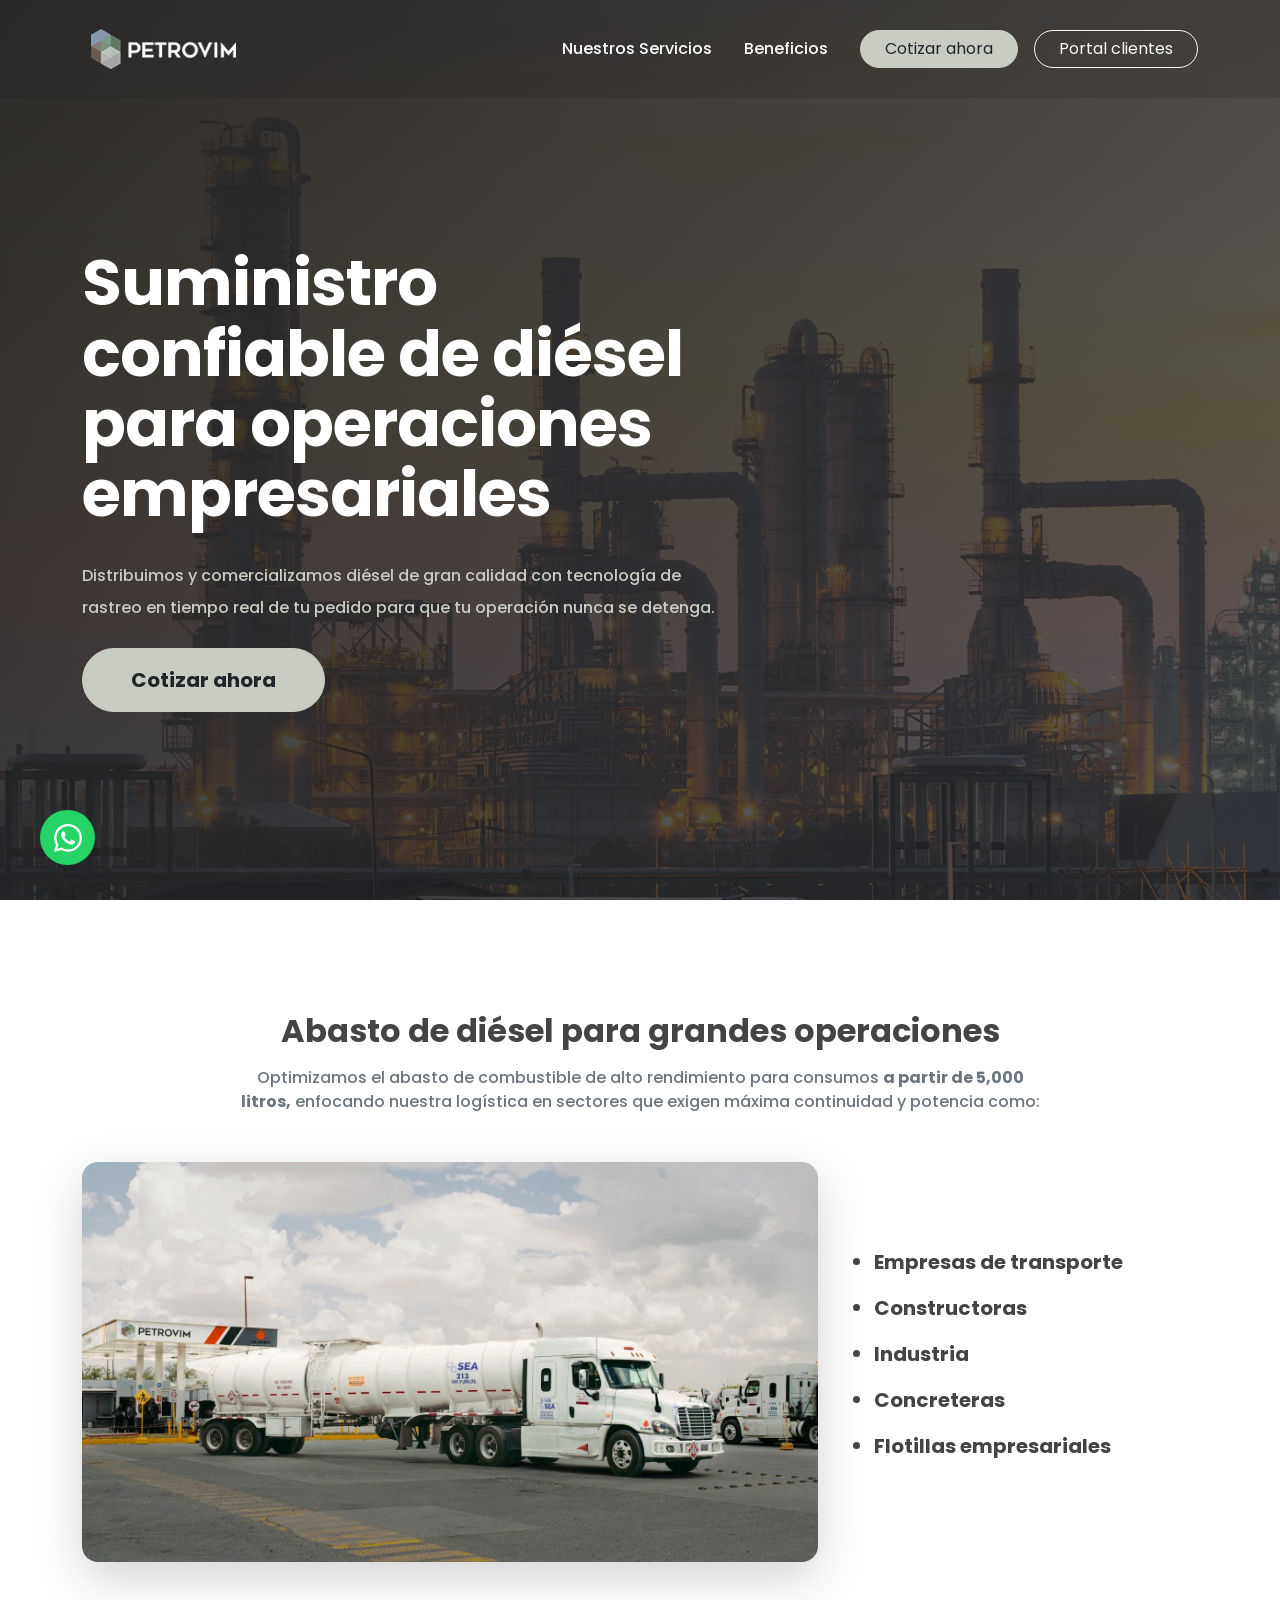
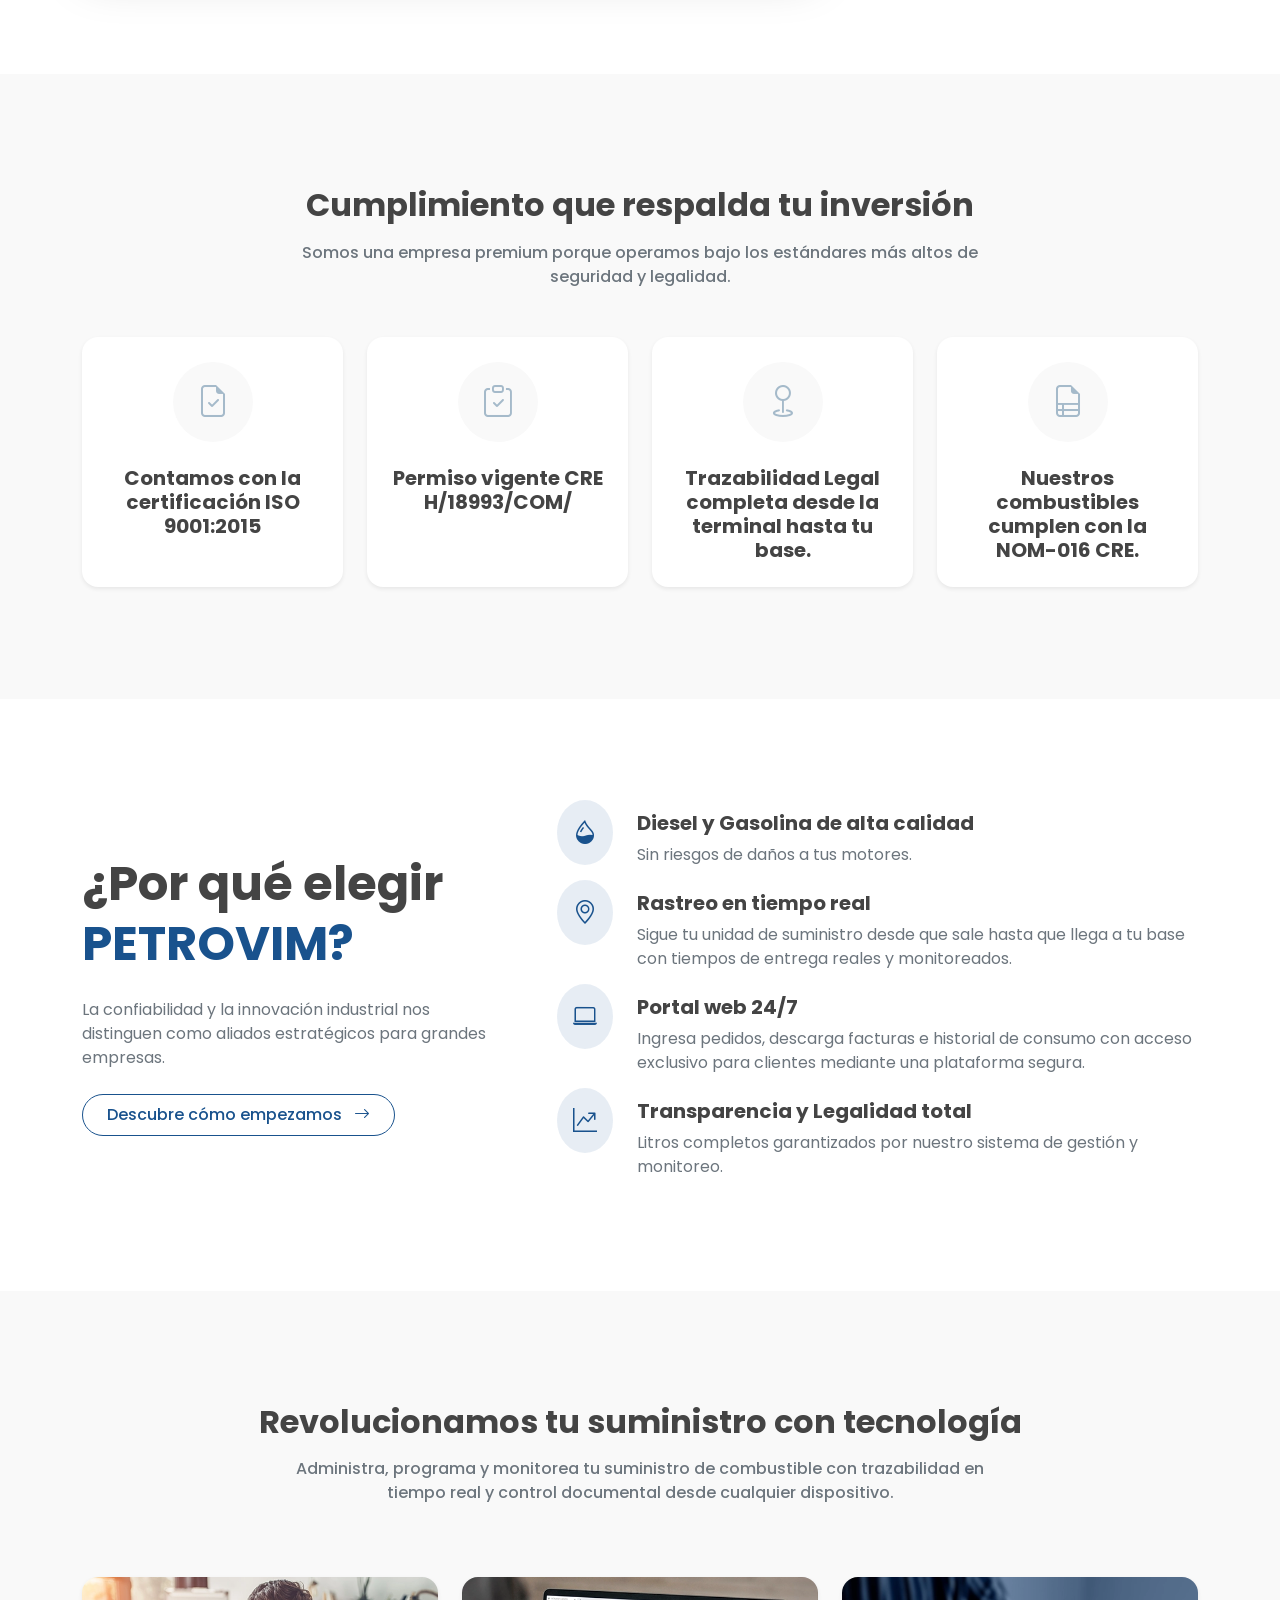
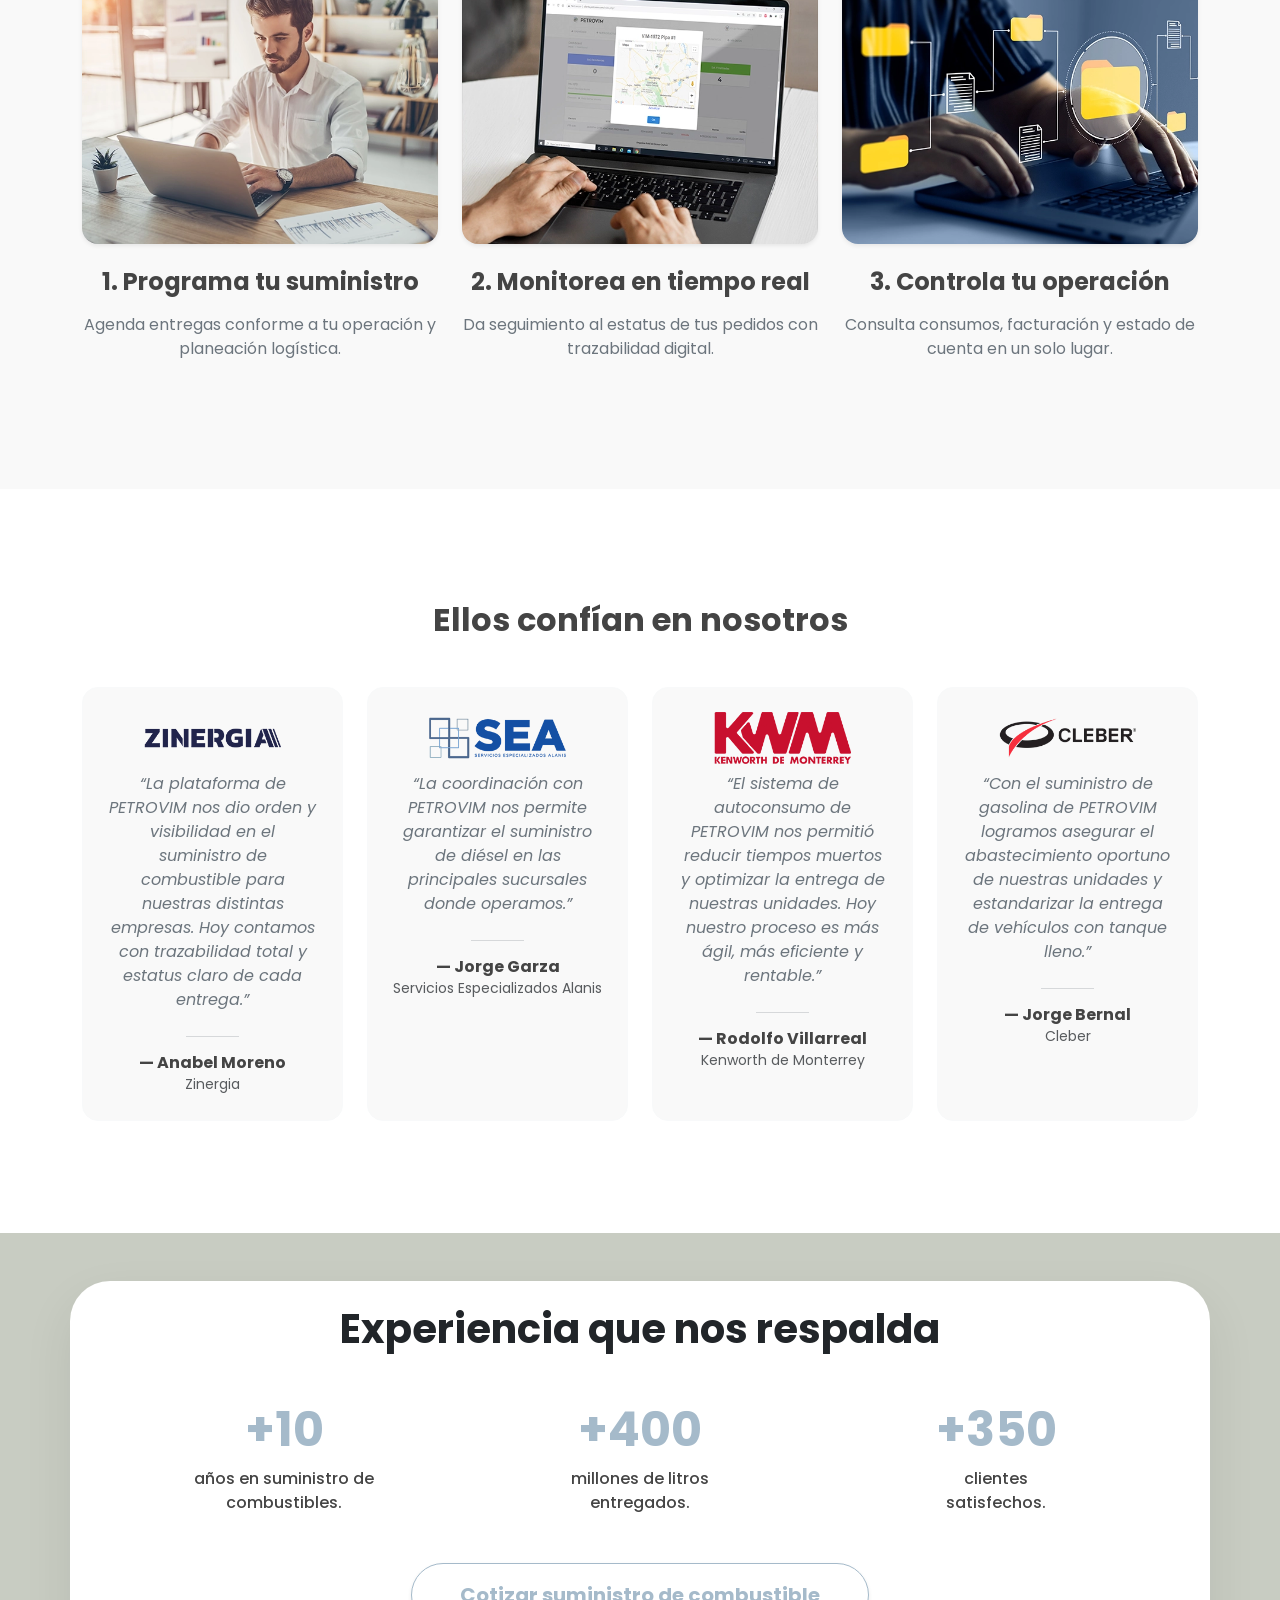
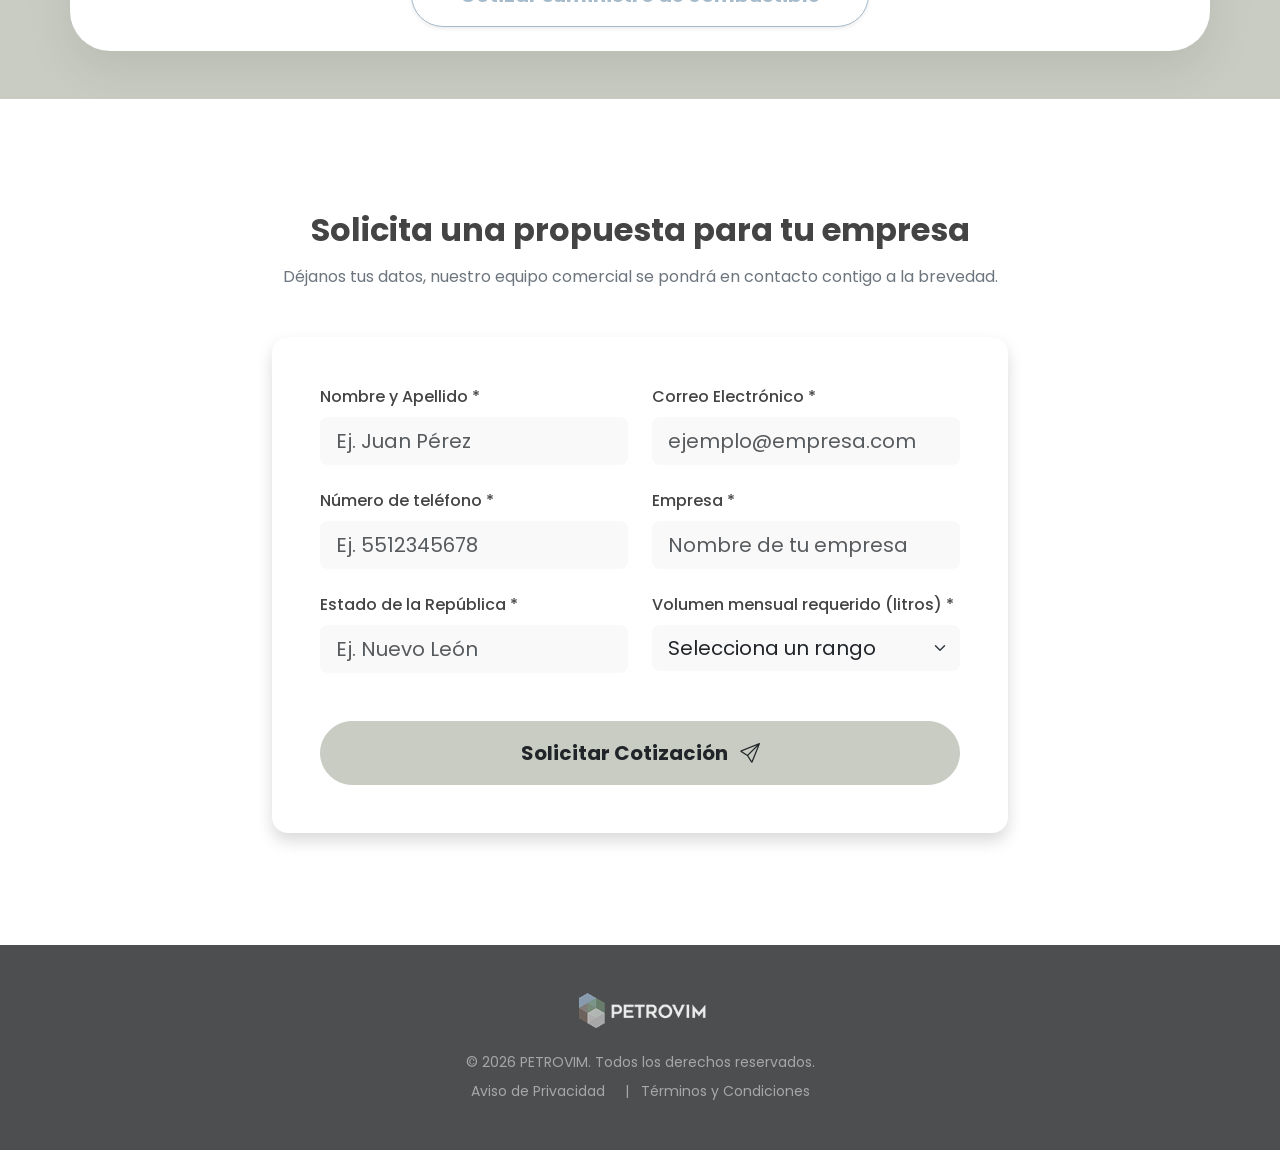
<file: index.html>
<!DOCTYPE html>
<html lang="es">

<head>
    <meta charset="UTF-8">
    <meta name="viewport" content="width=device-width, initial-scale=1.0">
    <title>PETROVIM - Suministro de Diésel y Combustibles</title>
    <meta name="description" content="Distribuimos y comercializamos diésel de gran calidad con tecnología de rastreo en tiempo real para grandes operaciones y gaseras.">
    <link rel="shortcut icon" href="img/favicon-32x32.png" type="image/x-icon">
    <link rel="apple-touch-icon" href="img/apple-touch-icon.png">

    <!-- Google Tag Manager -->
    <script>(function (w, d, s, l, i) {
            w[l] = w[l] || []; w[l].push({
                'gtm.start':
                    new Date().getTime(), event: 'gtm.js'
            }); var f = d.getElementsByTagName(s)[0],
                j = d.createElement(s), dl = l != 'dataLayer' ? '&l=' + l : ''; j.async = true; j.src =
                    'https://www.googletagmanager.com/gtm.js?id=' + i + dl; f.parentNode.insertBefore(j, f);
        })(window, document, 'script', 'dataLayer', 'GTM-WWN7JMCQ');</script>
    <!-- End Google Tag Manager -->
    <!-- Google Fonts -->
    <link rel="preconnect" href="https://fonts.googleapis.com">
    <link rel="preconnect" href="https://fonts.gstatic.com" crossorigin>
    <link href="https://fonts.googleapis.com/css2?family=Playfair+Display:ital,wght@0,400..900;1,400..900&family=Poppins:wght@400;500;600;700;800&display=swap" rel="stylesheet">
    <!-- Bootstrap 5 CSS -->
    <link href="https://cdn.jsdelivr.net/npm/bootstrap@5.3.0/dist/css/bootstrap.min.css" rel="stylesheet">
    <!-- Bootstrap Icons -->
    <link rel="stylesheet" href="https://cdn.jsdelivr.net/npm/bootstrap-icons@1.11.1/font/bootstrap-icons.css">
    <!-- Custom CSS -->
    <link rel="stylesheet" href="styles.css">
</head>

<body>
    <!-- Google Tag Manager (noscript) -->
    <noscript>
        <iframe src="https://www.googletagmanager.com/ns.html?id=GTM-WWN7JMCQ" height="0" width="0" style="display:none;visibility:hidden"></iframe>
    </noscript>
    <!-- End Google Tag Manager (noscript) -->

    <!-- Navbar -->
    <nav class="navbar navbar-expand-lg fixed-top" id="mainNavbar">
        <div class="container">
            <a class="navbar-brand nav-link" href="#hero">
                <img src="img/logo-light.png" alt="PETROVIM Logo" class="nav-logo">
            </a>
            <button class="navbar-toggler border-0 shadow-none text-white" type="button" data-bs-toggle="collapse" data-bs-target="#navbarNav" aria-controls="navbarNav" aria-expanded="false" aria-label="Toggle navigation">
                <i class="bi bi-list fs-2"></i>
            </button>
            <div class="collapse navbar-collapse justify-content-end" id="navbarNav">
                <ul class="navbar-nav align-items-center">
                    <li class="nav-item">
                        <a class="nav-link text-white fw-medium mx-2" href="#abasto">Nuestros Servicios</a>
                    </li>
                    <li class="nav-item">
                        <a class="nav-link text-white fw-medium mx-2" href="#beneficios">Beneficios</a>
                    </li>
                    <li class="nav-item mt-2 mt-lg-0">
                        <a href="#formulario-compra" class="btn btn-primary rounded-pill px-4 ms-lg-3 js-scroll-btn">Cotizar ahora</a>
                    </li>
                    <li class="nav-item mt-2 mt-lg-0">
                        <a href="https://cliente.petrovim.com/login.php" target="_blank" class="btn btn-outline-light rounded-pill px-4 ms-lg-3">Portal clientes</a>
                    </li>
                </ul>
            </div>
        </div>
    </nav>

    <!-- 1. Hero Section -->
    <header id="hero" class="hero-section d-flex align-items-center">
        <div class="container position-relative z-1 text-center text-md-start">
            <div class="row">
                <div class="col-lg-8 col-xl-7">
                    <h1 class="hero-title text-white fw-bold">Suministro confiable de diésel para operaciones empresariales</h1>
                    <p class="hero-subtitle mb-4 lh-lg">Distribuimos y comercializamos diésel de gran
                        calidad con tecnología de rastreo en tiempo real de tu pedido para que tu operación nunca se
                        detenga.</p>
                    <a href="#formulario-compra" class="btn btn-primary btn-lg rounded-pill px-5 py-3 js-scroll-btn fw-bold">Cotizar ahora</a>
                </div>
            </div>
        </div>
        <div class="hero-overlay"></div>
    </header>

    <!-- 2. Sección: Abasto de diésel -->
    <section id="abasto" class="section-padding bg-white">
        <div class="container">
            <div class="text-center">
                <h2 class="section-title text-dark fw-bold mb-3">Abasto de diésel para grandes operaciones</h2>
                <p class="section-subtitle text-secondary mb-5 mx-auto" style="max-width: 800px;">
                    Optimizamos el abasto de combustible de alto rendimiento para consumos <strong>a partir de 5,000
                        litros,</strong>
                    enfocando nuestra logística en sectores que exigen máxima continuidad y potencia como:
                </p>
            </div>
            <div class="row align-items-center">
                <div class="col-lg-8 mb-4 mb-lg-0">
                    <div class="img-wrapper shadow-lg rounded-4 overflow-hidden">
                        <img src="img/petrovimImg.jpg" class="img-fluid w-100 object-fit-cover abasto-img" alt="Abasto de diésel">
                    </div>
                </div>
                <div class="col-lg-4">
                    <div class="p-3 h-100">
                        <ul class="mb-0 ps-3">
                            <li class="fs-5 fw-bold mb-3">Empresas de transporte</li>
                            <li class="fs-5 fw-bold mb-3">Constructoras</li>
                            <li class="fs-5 fw-bold mb-3">Industria</li>
                            <li class="fs-5 fw-bold mb-3">Concreteras</li>
                            <li class="fs-5 fw-bold mb-3">Flotillas empresariales</li>
                        </ul>
                    </div>
                </div>
            </div>
        </div>
    </section>

    <!-- 3. Sección: Cumplimiento -->
    <section class="section-padding bg-light-gray text-center">
        <div class="container">
            <h2 class="section-title text-dark fw-bold mb-3">Cumplimiento que respalda tu inversión</h2>
            <p class="section-subtitle text-secondary mb-5 mx-auto" style="max-width: 700px;">Somos una empresa premium
                porque operamos bajo los estándares más altos de seguridad y legalidad.</p>

            <div class="row g-4 justify-content-center">
                <div class="col-md-6 col-lg-3">
                    <div class="compliance-card h-100 p-4 p-lg-4 bg-white rounded-4 shadow-sm">
                        <div class="icon-circle bg-primary-subtle text-primary mb-4 mx-auto">
                            <i class="bi bi-file-earmark-check fs-2"></i>
                        </div>
                        <h5 class="fw-bold mb-0 text-dark">Contamos con la certificación ISO 9001:2015</h5>
                    </div>
                </div>
                <div class="col-md-6 col-lg-3">
                    <div class="compliance-card h-100 p-4 p-lg-4 bg-white rounded-4 shadow-sm">
                        <div class="icon-circle bg-primary-subtle text-primary mb-4 mx-auto">
                            <i class="bi bi-clipboard-check fs-2"></i>
                        </div>
                        <h5 class="fw-bold mb-0 text-dark">Permiso vigente CRE H/18993/COM/</h5>
                    </div>
                </div>
                <div class="col-md-6 col-lg-3">
                    <div class="compliance-card h-100 p-4 p-lg-4 bg-white rounded-4 shadow-sm">
                        <div class="icon-circle bg-primary-subtle text-primary mb-4 mx-auto">
                            <i class="bi bi-geo fs-2"></i>
                        </div>
                        <h5 class="fw-bold mb-0 text-dark">Trazabilidad Legal completa desde la terminal hasta tu base.</h5>
                    </div>
                </div>
                <div class="col-md-6 col-lg-3">
                    <div class="compliance-card h-100 p-4 p-lg-4 bg-white rounded-4 shadow-sm">
                        <div class="icon-circle bg-primary-subtle text-primary mb-4 mx-auto">
                            <i class="bi bi-file-earmark-ruled fs-2"></i>
                        </div>
                        <h5 class="fw-bold mb-0 text-dark">Nuestros combustibles cumplen con la NOM-016 CRE.</h5>
                    </div>
                </div>
            </div>
        </div>
    </section>

    <!-- 4. Sección: ¿Por qué elegir PETROVIM? -->
    <section id="beneficios" class="section-padding bg-white">
        <div class="container">
            <div class="row align-items-center">
                <div class="col-md-5 mb-5 mb-md-0 pe-lg-5">
                    <h2 class="display-5 fw-bold text-dark lh-sm">¿Por qué elegir<br><span class="text-primary">PETROVIM?</span></h2>
                    <p class="text-secondary mt-4 mb-4">
                        La confiabilidad y la innovación industrial nos distinguen como aliados estratégicos para
                        grandes empresas.
                    </p>
                    <a href="#formulario-compra" class="btn btn-outline-primary rounded-pill px-4 py-2 fw-medium js-scroll-btn">Descubre cómo
                        empezamos <i class="bi bi-arrow-right ms-2"></i></a>
                </div>
                <div class="col-md-7">
                    <ul class="list-unstyled mb-0 benefit-list">
                        <li class="d-flex mb-4 align-items-start">
                            <div class="flex-shrink-0 mt-1">
                                <i class="bi bi-droplet-half text-primary fs-4 bg-primary-subtle p-3 rounded-circle"></i>
                            </div>
                            <div class="ms-4">
                                <h4 class="fw-bold text-dark fs-5 mb-2">Diesel y Gasolina de alta calidad</h4>
                                <p class="text-secondary mb-0">Sin riesgos de daños a tus motores.</p>
                            </div>
                        </li>
                        <li class="d-flex mb-4 align-items-start">
                            <div class="flex-shrink-0 mt-1">
                                <i class="bi bi-geo-alt text-primary fs-4 bg-primary-subtle p-3 rounded-circle"></i>
                            </div>
                            <div class="ms-4">
                                <h4 class="fw-bold text-dark fs-5 mb-2">Rastreo en tiempo real</h4>
                                <p class="text-secondary mb-0">Sigue tu unidad de suministro desde que sale hasta que
                                    llega a tu base con tiempos de entrega reales y monitoreados.</p>
                            </div>
                        </li>
                        <li class="d-flex mb-4 align-items-start">
                            <div class="flex-shrink-0 mt-1">
                                <i class="bi bi-laptop text-primary fs-4 bg-primary-subtle p-3 rounded-circle"></i>
                            </div>
                            <div class="ms-4">
                                <h4 class="fw-bold text-dark fs-5 mb-2">Portal web 24/7</h4>
                                <p class="text-secondary mb-0">Ingresa pedidos, descarga facturas e historial de consumo
                                    con acceso exclusivo para clientes mediante una plataforma segura.</p>
                            </div>
                        </li>
                        <li class="d-flex align-items-start">
                            <div class="flex-shrink-0 mt-1">
                                <i class="bi bi-graph-up-arrow text-primary fs-4 bg-primary-subtle p-3 rounded-circle"></i>
                            </div>
                            <div class="ms-4">
                                <h4 class="fw-bold text-dark fs-5 mb-2">Transparencia y Legalidad total</h4>
                                <p class="text-secondary mb-0">Litros completos garantizados por nuestro sistema de
                                    gestión y monitoreo.</p>
                            </div>
                        </li>
                    </ul>
                </div>
            </div>
        </div>
    </section>

    <!-- 5. Sección: Revolucionamos tu suministro con tecnología -->
    <section class="section-padding bg-light-gray text-center">
        <div class="container">
            <h2 class="section-title text-dark fw-bold mb-3">Revolucionamos tu suministro con tecnología</h2>
            <p class="section-subtitle text-secondary mb-5 mx-auto" style="max-width: 700px;">Administra, programa y
                monitorea tu suministro de combustible con trazabilidad en tiempo real y control documental desde
                cualquier dispositivo.</p>

            <div class="row g-4 mt-2">
                <div class="col-md-4">
                    <div class="process-card bg-transparent border-0 h-100">
                        <img src="img/petrovim-lp-img-02.webp" class="card-img-top rounded-4 mb-4 shadow-sm process-img" alt="Programa tu suministro">
                        <div class="card-body p-0">
                            <h4 class="fw-bold text-dark mb-3">1. Programa tu suministro</h4>
                            <p class="text-secondary">Agenda entregas conforme a tu operación y planeación logística.
                            </p>
                        </div>
                    </div>
                </div>
                <div class="col-md-4">
                    <div class="process-card bg-transparent border-0 h-100">
                        <img src="img/petrovim-lp-img-03.webp" class="card-img-top rounded-4 mb-4 shadow-sm process-img" alt="Monitorea en tiempo real">
                        <div class="card-body p-0">
                            <h4 class="fw-bold text-dark mb-3">2. Monitorea en tiempo real</h4>
                            <p class="text-secondary">Da seguimiento al estatus de tus pedidos con trazabilidad digital.
                            </p>
                        </div>
                    </div>
                </div>
                <div class="col-md-4">
                    <div class="process-card bg-transparent border-0 h-100">
                        <img src="img/petrovim-lp-img-04.webp" class="card-img-top rounded-4 mb-4 shadow-sm process-img" alt="Controla tu operación">
                        <div class="card-body p-0">
                            <h4 class="fw-bold text-dark mb-3">3. Controla tu operación</h4>
                            <p class="text-secondary">Consulta consumos, facturación y estado de cuenta en un solo
                                lugar.</p>
                        </div>
                    </div>
                </div>
            </div>
        </div>
    </section>

    <!-- 6. Sección: Ellos confían en nosotros (Testimoniales) -->
    <section class="section-padding bg-white text-center">
        <div class="container">
            <h2 class="section-title text-dark fw-bold mb-5">Ellos confían en nosotros</h2>
            <div class="row g-4 align-items-stretch">
                <div class="col-sm-6 col-lg-3">
                    <div class="testimonial-card p-4 h-100 rounded-4 border bg-light-gray border-light">
                        <img src="img/zinergia.png" alt="" class="logo">
                        <p class="fst-italic text-secondary mt-2 mb-4">“La plataforma de PETROVIM nos dio orden y
                            visibilidad en el suministro de combustible para nuestras distintas empresas.
                            Hoy contamos con trazabilidad total y estatus claro de cada entrega.”</p>
                        <hr class="w-25 mx-auto border-secondary opacity-25">
                        <h6 class="fw-bold text-dark mb-0">— Anabel Moreno</h6>
                        <small class="text-muted">Zinergia</small>
                    </div>
                </div>
                <div class="col-sm-6 col-lg-3">
                    <div class="testimonial-card p-4 h-100 rounded-4 border bg-light-gray border-light">
                        <img src="img/sea_logo.png" alt="" class="logo">
                        <p class="fst-italic text-secondary mt-2 mb-4">“La coordinación con PETROVIM nos permite
                            garantizar el suministro de diésel en las principales sucursales donde operamos.”</p>
                        <hr class="w-25 mx-auto border-secondary opacity-25">
                        <h6 class="fw-bold text-dark mb-0">— Jorge Garza</h6>
                        <small class="text-muted">Servicios Especializados Alanis</small>
                    </div>
                </div>
                <div class="col-sm-6 col-lg-3">
                    <div class="testimonial-card p-4 h-100 rounded-4 border bg-light-gray border-light">
                        <img src="img/kwm_Logo.png" alt="" class="logo">
                        <p class="fst-italic text-secondary mt-2 mb-4">“El sistema de autoconsumo de PETROVIM nos
                            permitió reducir tiempos muertos y optimizar la entrega de nuestras unidades.
                            Hoy nuestro proceso es más ágil, más eficiente y rentable.”</p>
                        <hr class="w-25 mx-auto border-secondary opacity-25">
                        <h6 class="fw-bold text-dark mb-0">— Rodolfo Villarreal</h6>
                        <small class="text-muted">Kenworth de Monterrey</small>
                    </div>
                </div>
                <div class="col-sm-6 col-lg-3">
                    <div class="testimonial-card p-4 h-100 rounded-4 border bg-light-gray border-light">
                        <img src="img/cleber.png" alt="" class="logo">
                        <p class="fst-italic text-secondary mt-2 mb-4">“Con el suministro de gasolina de PETROVIM
                            logramos asegurar el abastecimiento oportuno de nuestras unidades y estandarizar la entrega
                            de vehículos con tanque lleno.”</p>
                        <hr class="w-25 mx-auto border-secondary opacity-25">
                        <h6 class="fw-bold text-dark mb-0">— Jorge Bernal</h6>
                        <small class="text-muted">Cleber</small>
                    </div>
                </div>
            </div>
        </div>
    </section>

    <!-- 7. Banner (CTA secundario) -->
    <section class="cta-banner text-center py-5">
        <div class="container py-4">
            <h2 class="display-6 fw-bold text-white mb-5">Experiencia que nos respalda</h2>

            <div class="row justify-content-center g-4 mt-2 mb-5">
                <div class="col-md-4">
                    <h3 class="display-5 fw-bold text-primary mb-2">+10</h3>
                    <div class="fw-medium" style="color: var(--color-text-main);">años en suministro de<br>combustibles.</div>
                </div>
                <div class="col-md-4">
                    <h3 class="display-5 fw-bold text-primary mb-2">+400</h3>
                    <div class="fw-medium" style="color: var(--color-text-main);">millones de litros<br>entregados.</div>
                </div>
                <div class="col-md-4">
                    <h3 class="display-5 fw-bold text-primary mb-2">+350</h3>
                    <div class="fw-medium" style="color: var(--color-text-main);">clientes<br>satisfechos.</div>
                </div>
            </div>

            <a href="#formulario-compra" class="btn btn-light btn-lg rounded-pill px-5 py-3 text-primary fw-bold js-scroll-btn shadow-sm banner-btn">Cotizar
                suministro de combustible</a>
        </div>
    </section>

    <!-- 8. Formulario de compra (Cierre) -->
    <section id="formulario-compra" class="section-padding bg-white form-section">
        <div class="container">
            <div class="row justify-content-center">
                <div class="col-lg-8">
                    <div class="text-center mb-5">
                        <h2 class="section-title text-dark fw-bold mb-3">Solicita una propuesta para tu empresa</h2>
                        <p class="text-secondary">Déjanos tus datos, nuestro equipo comercial se pondrá en contacto
                            contigo a la brevedad.</p>
                    </div>

                    <div class="form-wrapper bg-white p-4 p-md-5 rounded-4 shadow">
                        <form id="contactForm" action="#" method="POST" novalidate>
                            <div class="row g-4">
                                <div class="col-md-6">
                                    <label for="nombre" class="form-label fw-medium text-dark">Nombre y Apellido
                                        *</label>
                                    <input type="text" class="form-control form-control-lg bg-light-gray" id="nombre" name="nombre" placeholder="Ej. Juan Pérez" required>
                                    <div class="invalid-feedback">Por favor ingresa tu nombre.</div>
                                </div>
                                <div class="col-md-6">
                                    <label for="correo" class="form-label fw-medium text-dark">Correo Electrónico
                                        *</label>
                                    <input type="email" class="form-control form-control-lg bg-light-gray" id="correo" name="correo" placeholder="ejemplo@empresa.com" required>
                                    <div class="invalid-feedback">Ingresa un correo electrónico válido.</div>
                                </div>
                                <div class="col-md-6">
                                    <label for="telefono" class="form-label fw-medium text-dark">Número de teléfono
                                        *</label>
                                    <input type="tel" class="form-control form-control-lg bg-light-gray" id="telefono" name="telefono" placeholder="Ej. 5512345678" required>
                                    <div class="invalid-feedback">Ingresa mínimo 10 dígitos numéricos.</div>
                                </div>
                                <div class="col-md-6">
                                    <label for="empresa" class="form-label fw-medium text-dark">Empresa *</label>
                                    <input type="text" class="form-control form-control-lg bg-light-gray" id="empresa" name="empresa" placeholder="Nombre de tu empresa" required>
                                </div>
                                <div class="col-md-6">
                                    <label for="estado" class="form-label fw-medium text-dark">Estado de la
                                        República *</label>
                                    <input type="text" class="form-control form-control-lg bg-light-gray" id="estado" name="estado" placeholder="Ej. Nuevo León" required>
                                </div>
                                <div class="col-md-6">
                                    <label for="volumen" class="form-label fw-medium text-dark">Volumen mensual
                                        requerido (litros) *</label>
                                    <select class="form-select form-select-lg bg-light-gray" id="volumen" name="volumen" required>
                                        <option value="" selected disabled>Selecciona un rango</option>
                                        <option value="5,000 a 20,000 lts">5,000 a 20,000 lts</option>
                                        <option value="20,000 a 50,000 lts">20,000 a 50,000 lts</option>
                                        <option value="50,000 a 100,000 lts">50,000 a 100,000 lts</option>
                                        <option value="Mayor de 100,000 lts">Mayor de 100,000 lts</option>
                                    </select>
                                    <div class="invalid-feedback">Por favor selecciona un rango de volumen.</div>
                                </div>
                                <div class="col-12 mt-5 text-center">
                                    <button type="submit" class="btn btn-primary btn-lg rounded-pill px-5 py-3 w-100 fw-bold submit-btn" disabled>Solicitar
                                        Cotización <i class="bi bi-send ms-2"></i></button>
                                </div>
                            </div>
                        </form>
                    </div>
                </div>
            </div>
        </div>
    </section>

    <!-- 9. Footer -->
    <footer class="bg-dark-accent text-white py-5">
        <div class="container text-center">
            <img src="img/logo-light.png" alt="PETROVIM Logo" class="footer-logo mb-4" style="height: 35px; opacity: 0.9;">
            <p class="text-white-50 small mb-2">&copy; 2026 PETROVIM. Todos los derechos reservados.</p>
            <ul class="list-inline small mb-0">
                <li class="list-inline-item"><a href="#" class="text-white-50 text-decoration-none footer-link">Aviso de
                        Privacidad</a></li>
                <li class="list-inline-item text-white-50 mx-2">|</li>
                <li class="list-inline-item"><a href="#" class="text-white-50 text-decoration-none footer-link">Términos
                        y Condiciones</a></li>
            </ul>
        </div>
    </footer>

    <!-- WhatsApp Floating Button -->
    <a href="https://wa.me/528126802296?text=Hola,%20me%20gustaría%20cotizar." class="whatsapp-float" target="_blank" rel="noopener noreferrer" aria-label="Contactar por WhatsApp">
        <div class="whatsapp-icon-container">
            <svg xmlns="http://www.w3.org/2000/svg" viewBox="0 0 448 512" width="32" height="32" fill="currentColor">
                <path
                      d="M380.9 97.1C339 55.1 283.2 32 223.9 32c-122.4 0-222 99.6-222 222 0 39.1 10.2 77.3 29.6 111L0 480l117.7-30.9c32.4 17.7 68.9 27 106.1 27h.1c122.3 0 224.1-99.6 224.1-222 0-59.3-25.2-115-67.1-157zm-157 341.6c-33.2 0-65.7-8.9-94-25.7l-6.7-4-69.8 18.3L72 359.2l-4.4-7c-18.5-29.4-28.2-63.3-28.2-98.2 0-101.7 82.8-184.5 184.6-184.5 49.3 0 95.6 19.2 130.4 54.1 34.8 34.9 56.2 81.2 56.1 130.5 0 101.8-84.9 184.6-186.6 184.6zm101.2-138.2c-5.5-2.8-32.8-16.2-37.9-18-5.1-1.9-8.8-2.8-12.5 2.8-3.7 5.6-14.3 18-17.6 21.8-3.2 3.7-6.5 4.2-12 1.4-32.6-16.3-54-29.1-75.5-66-5.7-9.8 5.7-9.1 16.3-30.3 1.8-3.7.9-6.9-.5-9.7-1.4-2.8-12.5-30.1-17.1-41.2-4.5-10.8-9.1-9.3-12.5-9.5-3.2-.2-6.9-.2-10.6-.2-3.7 0-9.7 1.4-14.8 6.9-5.1 5.6-19.4 19-19.4 46.3 0 27.3 19.9 53.7 22.6 57.4 2.8 3.7 39.1 59.7 94.8 83.8 35.2 15.2 49 16.5 66.6 13.9 10.7-1.6 32.8-13.4 37.4-26.4 4.6-13 4.6-24.1 3.2-26.4-1.3-2.5-5-3.9-10.5-6.6z" />
            </svg>
        </div>
    </a>

    <!-- Bootstrap 5 JS Bundle with Popper -->
    <script src="https://cdn.jsdelivr.net/npm/bootstrap@5.3.0/dist/js/bootstrap.bundle.min.js"></script>
    <!-- Custom JS -->
    <script src="script.js"></script>
    <script src="https://conversia.com.mx/assets/js/chatbot.js" id="chatbot-js"></script>
    <script>
        CHATKODEX.init({
            host: window.location.host,
            key: "jpsfaw43Gra5a"
        });
    </script>
</body>

</html>
</file>
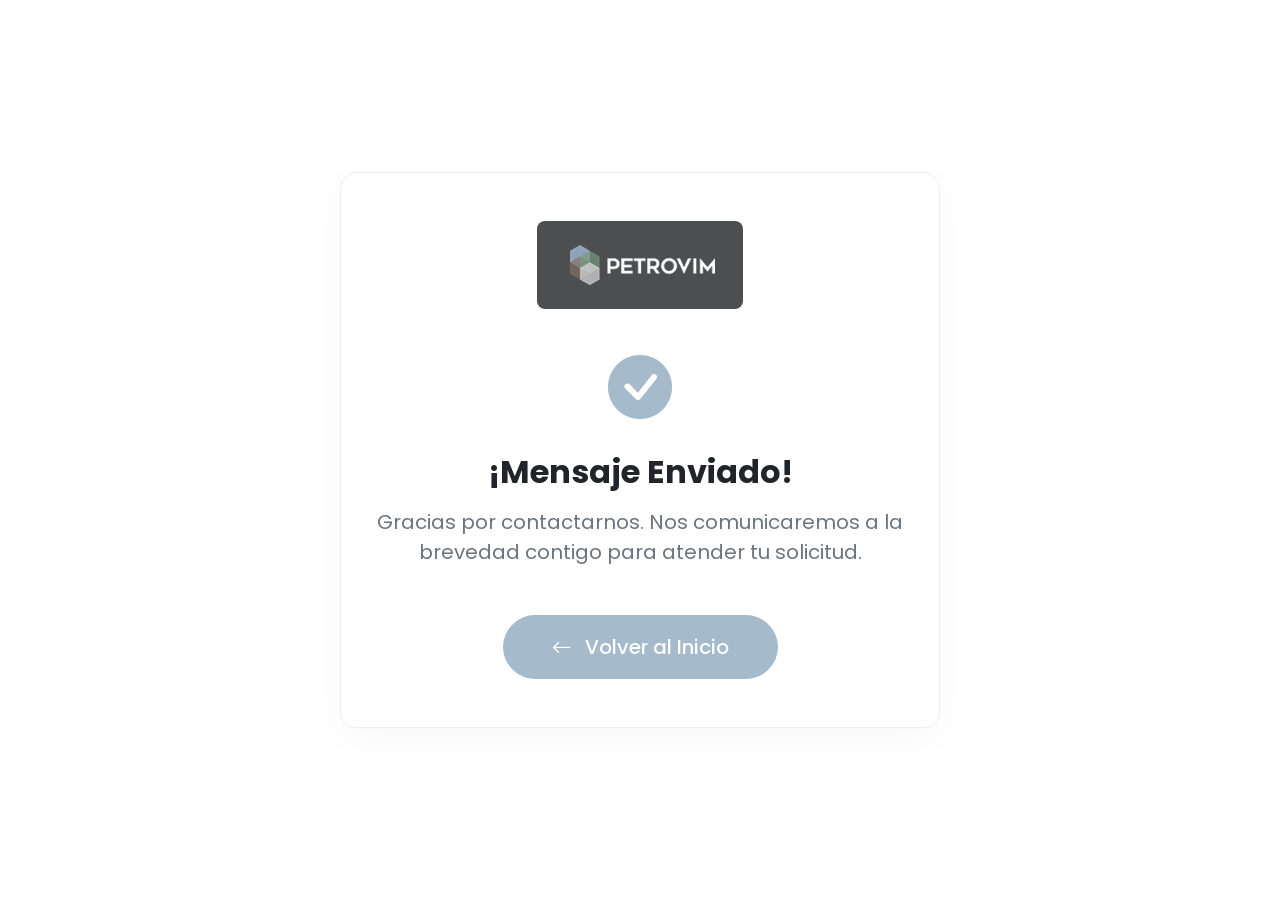
<file: gracias.html>
<!DOCTYPE html>
<html lang="es">

<head>
    <meta charset="UTF-8">
    <meta name="viewport" content="width=device-width, initial-scale=1.0">
    <title>Gracias por contactarnos - PETROVIM</title>
    <!-- Google Fonts -->
    <link rel="preconnect" href="https://fonts.googleapis.com">
    <link rel="preconnect" href="https://fonts.gstatic.com" crossorigin>
    <link
        href="https://fonts.googleapis.com/css2?family=Playfair+Display:ital,wght@0,400..900;1,400..900&family=Poppins:wght@400;500;600;700&display=swap"
        rel="stylesheet">
    <!-- Bootstrap 5 CSS -->
    <link href="https://cdn.jsdelivr.net/npm/bootstrap@5.3.0/dist/css/bootstrap.min.css" rel="stylesheet">
    <!-- Bootstrap Icons -->
    <link rel="stylesheet" href="https://cdn.jsdelivr.net/npm/bootstrap-icons@1.11.1/font/bootstrap-icons.css">

    <!-- Google Tag Manager -->
    <script>(function(w,d,s,l,i){w[l]=w[l]||[];w[l].push({'gtm.start':
        new Date().getTime(),event:'gtm.js'});var f=d.getElementsByTagName(s)[0],
        j=d.createElement(s),dl=l!='dataLayer'?'&l='+l:'';j.async=true;j.src=
        'https://www.googletagmanager.com/gtm.js?id='+i+dl;f.parentNode.insertBefore(j,f);
    })(window,document,'script','dataLayer','GTM-WWN7JMCQ');</script>
    <!-- End Google Tag Manager -->

    <style>
        body {
            font-family: 'Poppins', sans-serif;
            background-color: #FFFFFF;
            color: #444444;
            display: flex;
            align-items: center;
            justify-content: center;
            min-height: 100vh;
        }

        .thank-you-card {
            background-color: #ffffff;
            border-radius: 1rem;
            box-shadow: 0 10px 40px rgba(0, 0, 0, 0.03);
            padding: 3rem 2rem;
            max-width: 600px;
            width: 100%;
            text-align: center;
            border: 1px solid #eee;
        }

        .logo-wrapper {
            background-color: #4D4E50;
            padding: 1.5rem;
            border-radius: 0.5rem;
            display: inline-block;
            margin-bottom: 2rem;
        }

        .logo-wrapper img {
            height: 40px;
        }

        .success-icon {
            color: #A5BACA;
            font-size: 4rem;
            margin-bottom: 1rem;
        }

        .btn-primary {
            background-color: #A5BACA;
            border-color: #A5BACA;
            color: #FFFFFF;
            transition: all 0.4s ease;
        }

        .btn-primary:hover {
            background-color: #C8CCC2;
            border-color: #C8CCC2;
            color: #212529;
            transform: translateY(-2px);
            box-shadow: 0 4px 12px rgba(200, 204, 194, 0.3);
        }
    </style>
</head>

<body>
    <!-- Google Tag Manager (noscript) -->
    <noscript>
        <iframe src="https://www.googletagmanager.com/ns.html?id=GTM-WWN7JMCQ" height="0" width="0" style="display:none;visibility:hidden"></iframe>
    </noscript>
    <!-- End Google Tag Manager (noscript) -->

    <div class="container d-flex justify-content-center">
        <div class="thank-you-card">

            <div class="logo-wrapper">
                <img src="img/logo-light.png"
                    alt="PETROVIM Logo">
            </div>

            <div class="success-icon">
                <i class="bi bi-check-circle-fill"></i>
            </div>

            <h1 class="fw-bold fs-2 text-dark mb-3">¡Mensaje Enviado!</h1>

            <p class="fs-5 text-secondary mb-5">Gracias por contactarnos. Nos comunicaremos a la brevedad contigo para
                atender tu solicitud.</p>

            <a href="index.html" class="btn btn-primary btn-lg rounded-pill px-5 py-3 fw-medium">
                <i class="bi bi-arrow-left me-2"></i> Volver al Inicio
            </a>

        </div>
    </div>

</body>

</html>
</file>
<file: styles.css>
/* ==========================================================================
   CSS Variables & Theme Setup
   ========================================================================== */
:root {
    /* New Paleta de colores */
    --color-bg-main: #FFFFFF;
    --color-primary: #A5BACA;
    /* Botones */
    --color-primary-hover: #C8CCC2;
    /* Botones hover */
    --color-text-main: #444444;
    /* Textos principales */
    --color-text-heading: #212529;
    /* Títulos y textos fuertes */
    --color-highlight: #C8CCC2;
    /* Textos resaltados */
    --color-primary-subtle: #f9f9f9;
    /* Fondo sutil neutro */
    --color-footer-bg: #4D4E50;

    /* Fonts */
    --font-main: 'Poppins', sans-serif;
    --font-alt: 'Playfair Display', serif;
}

/* ==========================================================================
   Base Styles
   ========================================================================== */
body {
    font-family: var(--font-main);
    color: var(--color-text-main);
    background-color: var(--color-bg-main);
    -webkit-font-smoothing: antialiased;
    -moz-osx-font-smoothing: grayscale;
}

h1,
h2,
h3,
h4,
h5,
h6 {
    font-family: var(--font-main);
    color: var(--color-text-heading);
}

.text-primary {
    color: var(--color-primary) !important;
}

.bg-primary {
    background-color: var(--color-primary) !important;
}

.bg-primary-subtle {
    background-color: var(--color-primary-subtle) !important;
}

.bg-light-gray {
    background-color: #f9f9f9 !important;
}

.bg-dark-accent {
    background-color: var(--color-footer-bg) !important;
}

.section-subtitle {
    font-style: normal;
    font-weight: 500;
}

.text-dark {
    color: var(--color-dark) !important;
}

.section-padding {
    padding-top: 5rem;
    padding-bottom: 5rem;
}

@media (min-width: 992px) {
    .section-padding {
        padding-top: 7rem;
        padding-bottom: 7rem;
    }
}

/* ==========================================================================
   Buttons
   ========================================================================== */
.btn-primary {
    background-color: var(--color-primary-hover);
    border-color: var(--color-primary-hover);
    color: #212529;
    transition: all 0.4s cubic-bezier(0.165, 0.84, 0.44, 1);
}

.btn-primary:hover,
.btn-primary:focus {
    background-color: var(--color-primary);
    border-color: var(--color-primary);
    color: #FFFFFF;
    transform: translateY(-2px);
    box-shadow: 0 4px 15px rgba(200, 204, 194, 0.4);
}

.btn-outline-primary {
    color: var(--color-primary);
    border-color: var(--color-primary);
    transition: all 0.4s cubic-bezier(0.165, 0.84, 0.44, 1);
}

.btn-outline-primary:hover,
.btn-outline-primary:focus {
    background-color: var(--color-primary);
    border-color: var(--color-primary);
    color: #FFFFFF;
    transform: translateY(-2px);
}

.btn-outline-light {
    transition: all 0.4s cubic-bezier(0.165, 0.84, 0.44, 1);
}

.btn-outline-light:hover,
.btn-outline-light:focus {
    transform: translateY(-2px);
    box-shadow: 0 4px 15px rgba(255, 255, 255, 0.25);
}

/* ==========================================================================
   Navbar
   ========================================================================== */
.navbar {
    transition: background-color 0.4s ease, padding 0.4s ease, box-shadow 0.4s ease;
    padding-top: 1.5rem;
    padding-bottom: 1.5rem;
    background-color: rgba(34, 34, 34, 0.2);
}

.navbar.scrolled {
    background-color: var(--color-footer-bg);
    padding-top: 0.8rem;
    padding-bottom: 0.8rem;
    box-shadow: 0 4px 20px rgba(0, 0, 0, 0.15);
}

.nav-logo {
    height: 40px;
    transition: height 0.3s ease;
}

.navbar.scrolled .nav-logo {
    height: 32px;
}

/* For mobile menu when opened at the top */
@media (max-width: 991.98px) {
    .navbar-collapse {
        background-color: var(--color-footer-bg);
        padding: 1.5rem;
        border-radius: 1rem;
        margin-top: 1rem;
        box-shadow: 0 10px 30px rgba(0, 0, 0, 0.2);
    }

    .navbar.scrolled .navbar-collapse {
        margin-top: 0.5rem;
    }
}

.nav-link {
    transition: opacity 0.3s ease;
}

.nav-link:hover {
    opacity: 0.8;
}

/* ==========================================================================
   1. Hero Section
   ========================================================================== */
.hero-section {
    position: relative;
    min-height: 100vh;
    background-image: url('img/petrovim-lp-hero.webp');
    background-size: cover;
    background-position: center;
    background-attachment: fixed;
}

.hero-overlay {
    position: absolute;
    top: 0;
    left: 0;
    width: 100%;
    height: 100%;
    background: linear-gradient(135deg, rgba(34, 34, 34, 0.95) 0%, rgba(34, 34, 34, 0.7) 100%);
    z-index: 0;
}

.hero-title {
    font-size: 3rem;
    line-height: 1.1;
    letter-spacing: -1px;
    margin: 60px 0 30px;
}

.hero-subtitle {
    font-weight: 500;
    color: var(--color-highlight) !important;
    line-height: 1.1;
}

@media (min-width: 768px) {
    .hero-title {
        font-size: 4rem;
    }
}

/* ==========================================================================
   2. Abasto
   ========================================================================== */
.abasto-img {
    height: 400px;
    object-fit: cover;
}

@media (max-width: 768px) {
    .abasto-img {
        height: auto;
    }
}

/* ==========================================================================
   3. Cumplimiento
   ========================================================================== */
.compliance-card {
    transition: transform 0.3s ease, box-shadow 0.3s ease;
    border: 1px solid transparent;
}

.compliance-card:hover {
    transform: translateY(-5px);
    box-shadow: 0 15px 30px rgba(0, 0, 0, 0.05) !important;
    border-color: rgba(25, 82, 143, 0.1);
}

.icon-circle {
    width: 80px;
    height: 80px;
    border-radius: 50%;
    display: flex;
    align-items: center;
    justify-content: center;
}

/* ==========================================================================
   5. Proceso de compra
   ========================================================================== */
.process-card {
    transition: transform 0.3s ease;
}

.process-card:hover {
    transform: translateY(-10px);
}

.process-img {
    transition: transform 0.5s ease;
}

.process-card:hover .process-img {
    transform: scale(1.02);
}

/* ==========================================================================
   6. Testimoniales
   ========================================================================== */
.testimonial-card {
    transition: all 0.3s ease;
}

.testimonial-card:hover {
    background-color: var(--color-white) !important;
    box-shadow: 0 10px 25px rgba(0, 0, 0, 0.05);
    border-color: var(--color-gray-border) !important;
}

.testimonial-card .logo {
    width: 65%
}

/* ==========================================================================
   7. Banner (CTA secundario)
   ========================================================================== */
.cta-banner {
    background-color: var(--color-highlight);
    padding-top: 6rem;
    padding-bottom: 6rem;
    position: relative;
    overflow: hidden;
}

.cta-banner .container {
    background-color: #FFFFFF;
    padding: 4rem 3rem;
    border-radius: 2.5rem;
    box-shadow: 0 20px 50px rgba(0, 0, 0, 0.08);
    position: relative;
    z-index: 1;
}

.cta-banner h2 {
    color: var(--color-text-heading) !important;
    margin-bottom: 1.5rem !important;
}

.cta-banner p {
    color: var(--color-text-main) !important;
    margin-bottom: 2.5rem !important;
    font-size: 1.2rem !important;
}

.banner-btn {
    background-color: #FFFFFF !important;
    border-color: var(--color-primary) !important;
    color: var(--color-primary) !important;
    transition: all 0.4s cubic-bezier(0.165, 0.84, 0.44, 1);
}

.banner-btn:hover {
    background-color: var(--color-primary) !important;
    border-color: var(--color-primary) !important;
    color: #FFFFFF !important;
    transform: translateY(-3px);
    box-shadow: 0 10px 25px rgba(165, 186, 202, 0.25);
}

/* ==========================================================================
   8. Formulario de compra
   ========================================================================== */
.form-section {
    position: relative;
}

.form-control,
.form-select {
    border: 1px solid var(--color-gray-border);
    transition: all 0.3s ease;
}

.form-control:focus,
.form-select:focus {
    border-color: var(--color-primary);
    box-shadow: 0 0 0 0.25rem rgba(165, 186, 202, 0.2);
    background-color: var(--color-bg-main) !important;
}

.submit-btn {
    transition: all 0.3s ease;
}

.submit-btn:disabled,
.submit-btn:disabled:hover {
    background-color: var(--color-primary-hover) !important;
    border-color: var(--color-primary-hover) !important;
    color: #212529 !important;
    opacity: 1;
    /* Remove Bootstrap's default opacity */
    transform: none;
    box-shadow: none;
    cursor: not-allowed;
}

.submit-btn:not(:disabled) {
    background-color: #0d6efd !important;
    /* Azul por defecto de Bootstrap para llenado normal */
    border-color: #0d6efd !important;
    color: #FFFFFF !important;
}

.submit-btn:not(:disabled):hover {
    background-color: var(--color-primary) !important;
    /* Azul claro para el hover */
    border-color: var(--color-primary) !important;
    color: #FFFFFF !important;
    box-shadow: 0 8px 25px rgba(25, 82, 143, 0.3);
    transform: translateY(-2px);
}

/* ==========================================================================
   Footer
   ========================================================================== */
.footer-link {
    transition: color 0.3s ease;
}

.footer-link:hover {
    color: var(--color-white) !important;
}

/* ==========================================================================
   Section 4 Overrides (Removing remaining blue)
   ========================================================================== */
#beneficios .text-primary {
    color: #19528D !important;
}

#beneficios .bg-primary-subtle {
    background-color: rgba(25, 82, 143, 0.1) !important;
}

#beneficios .btn-outline-primary {
    color: #19528D;
    border-color: #19528D;
}

#beneficios .btn-outline-primary:hover {
    background-color: var(--color-primary);
    color: #FFFFFF;
}

/* ==========================================
   WhatsApp Floating Button Style
   ========================================== */
.whatsapp-float {
    position: fixed;
    bottom: 35px;
    left: 40px;
    z-index: 9999;
    display: flex;
    align-items: center;
    flex-direction: row-reverse;
    text-decoration: none;
    font-family: var(--font-body);
    transition: all 0.3s cubic-bezier(0.175, 0.885, 0.32, 1.275);
}

.whatsapp-icon-container {
    width: 55px;
    height: 55px;
    background-color: #25D366;
    border-radius: 50%;
    display: flex;
    justify-content: center;
    align-items: center;
    color: white;
    position: relative;
    transition: all 0.3s ease;
}

.whatsapp-float:hover .whatsapp-icon-container {
    transform: scale(1.1);
}
</file>
